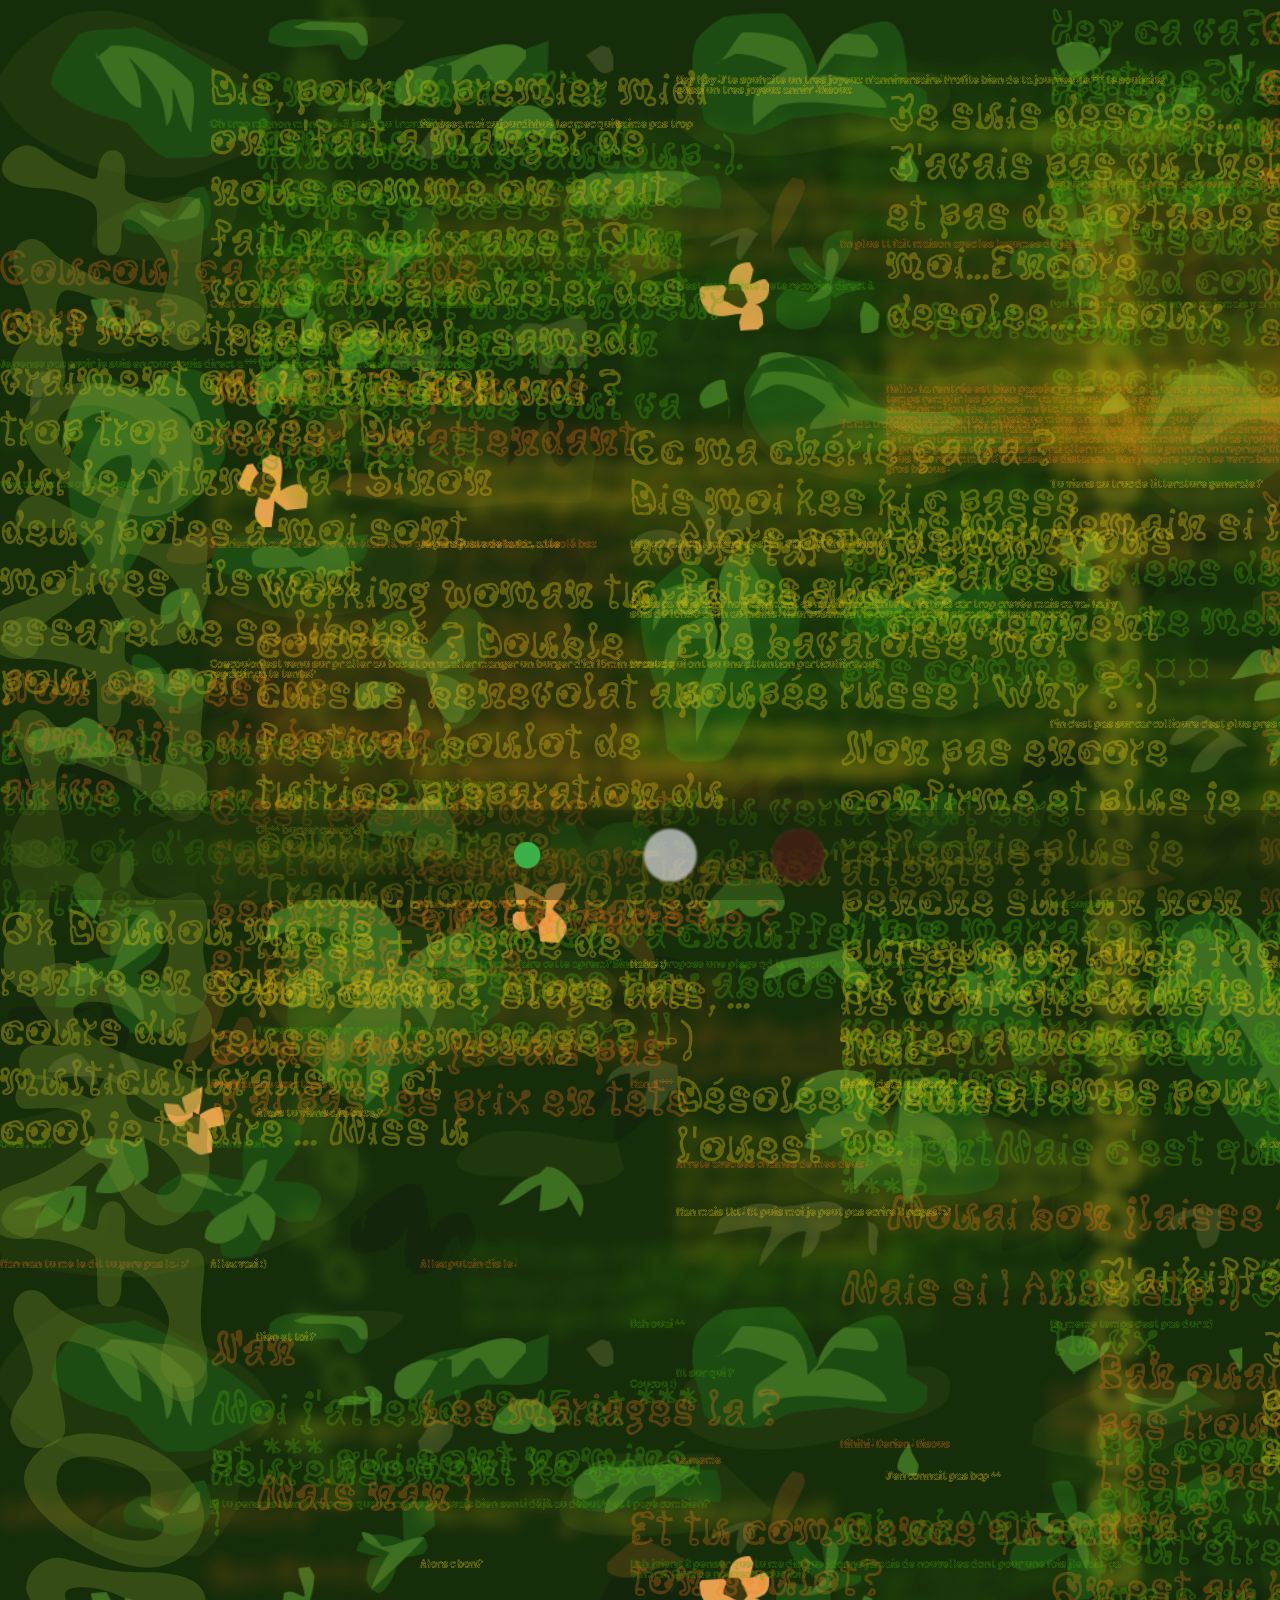
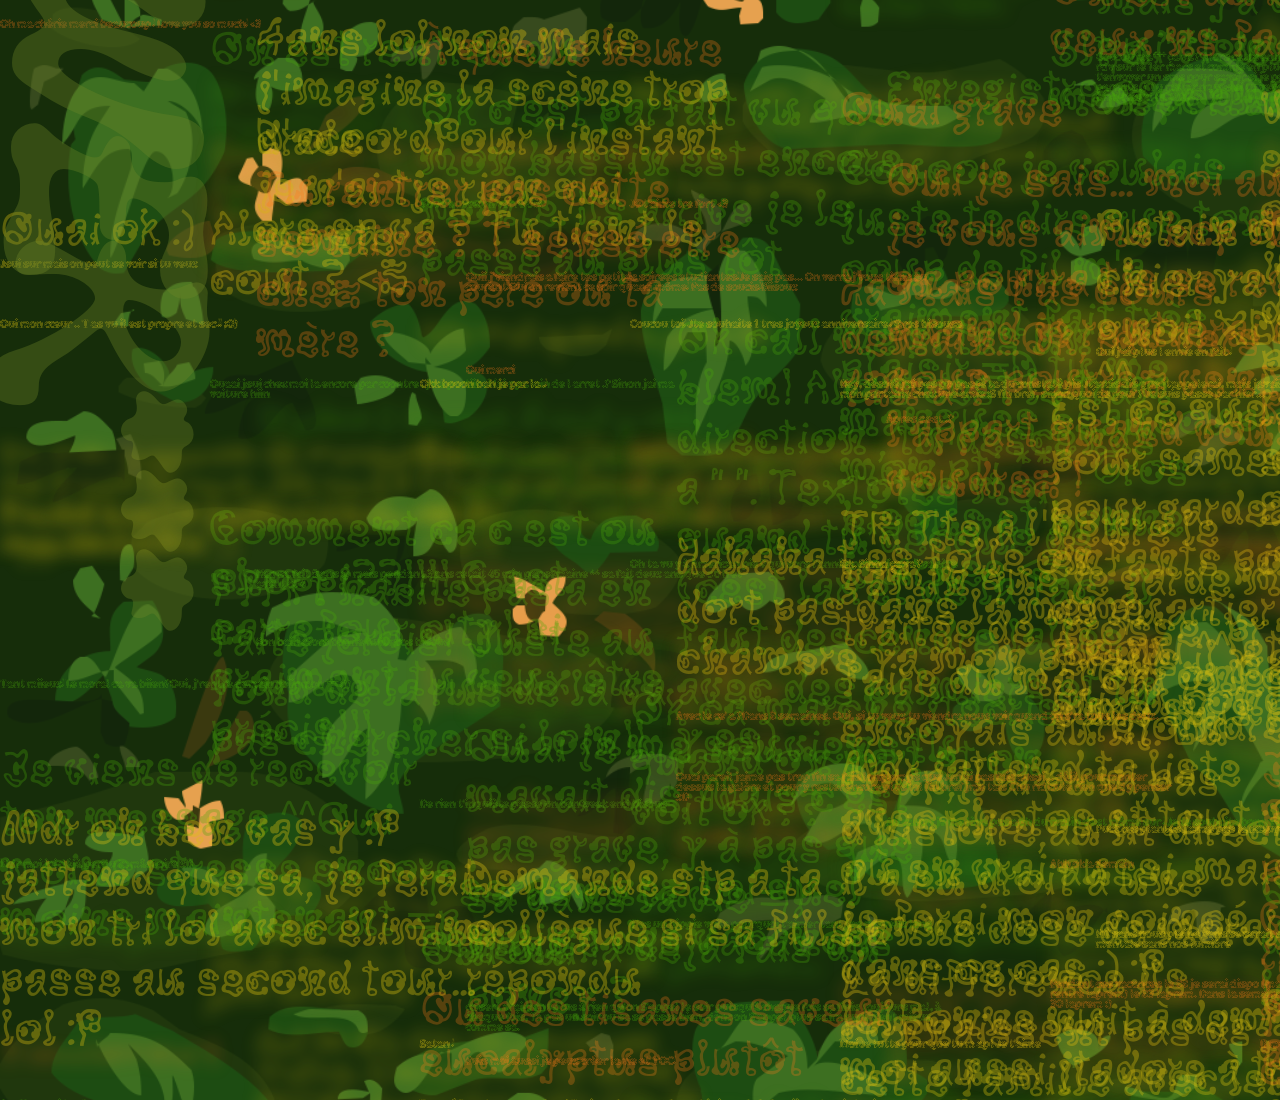
<file: index.html>
<!DOCTYPE HTML>
<html>
<head>
<meta http-equiv="Content-Type" content="text/html; charset=utf-8">

<!-- empêcher le référencement -->
<meta name="robots" content="noindex, nofollow, noarchive">

<title>fenetre</title>

<!-- pour les mobiles -->
<meta name="viewport" content="width=device-width,user-scalable=yes,initial-scale=1.0" />

<!-- style -->
<link rel="stylesheet" href="css/reset.css">
<link rel="stylesheet" href="css/style.css">

<!-- js -->
<script type="text/javascript" src="js/p5.min.js"></script>
<script type="text/javascript" src="js/sketch.js"></script>
<script type="text/javascript" src="js/outils.js"></script>



<body>
   <header>
    
    <h1>    
    <a href="index2.html" ><img src="bouton2.png" > </a>
     </h1> 

     <h6>
   <a href="index3.html" ><img src="bouton3.png" > </a>
     </h6> 

     <h7>
         <a href="index.html" ><img src="bouton1.png" > </a>
     </h7>

   </header>
    

   
    
    <!-- <h3> VERS LE 3 
    <a href="index3.html" ><img src="FLEURE.png" alt="fleur1"> </a>
    </h3> -->
    <section id="sms">

         

    <p2 > 
        FLORFLEURFLOWER***
    </p2>
<p3>
    °°°°°°°°°°°°°°°°°°°°°°°°°
</p3>
<p4>
    °°°°°°°°°°°°°°°°°°°°°°°°°
</p4>
<p5>
    °*°*°*°*°*°*°*°*°*°*°*°*°*°*°*°*°*°*°*°
</p5>
<p6>
    °*°*°*°*°*°*°*°*°*°*°*°*°*°*°*°*°*°*°*°
</p6>
    </section>
</body>
</file>
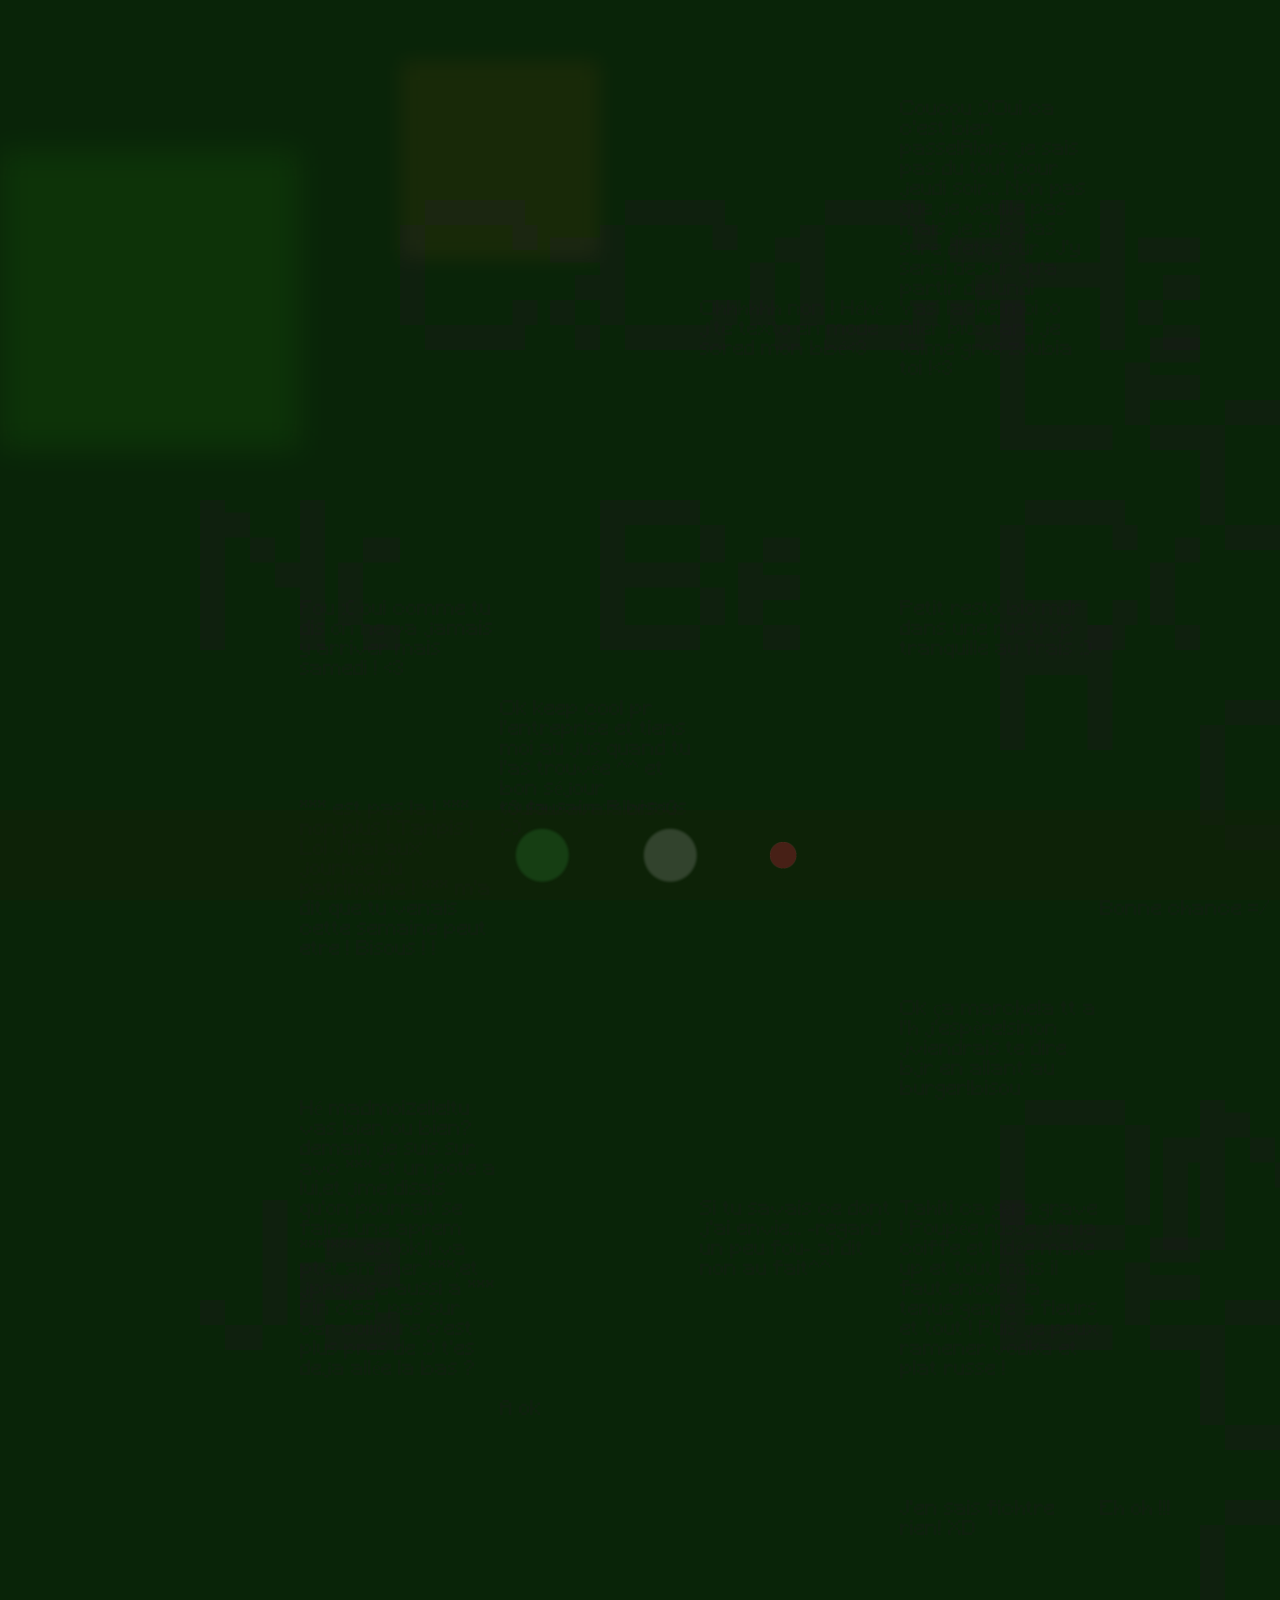
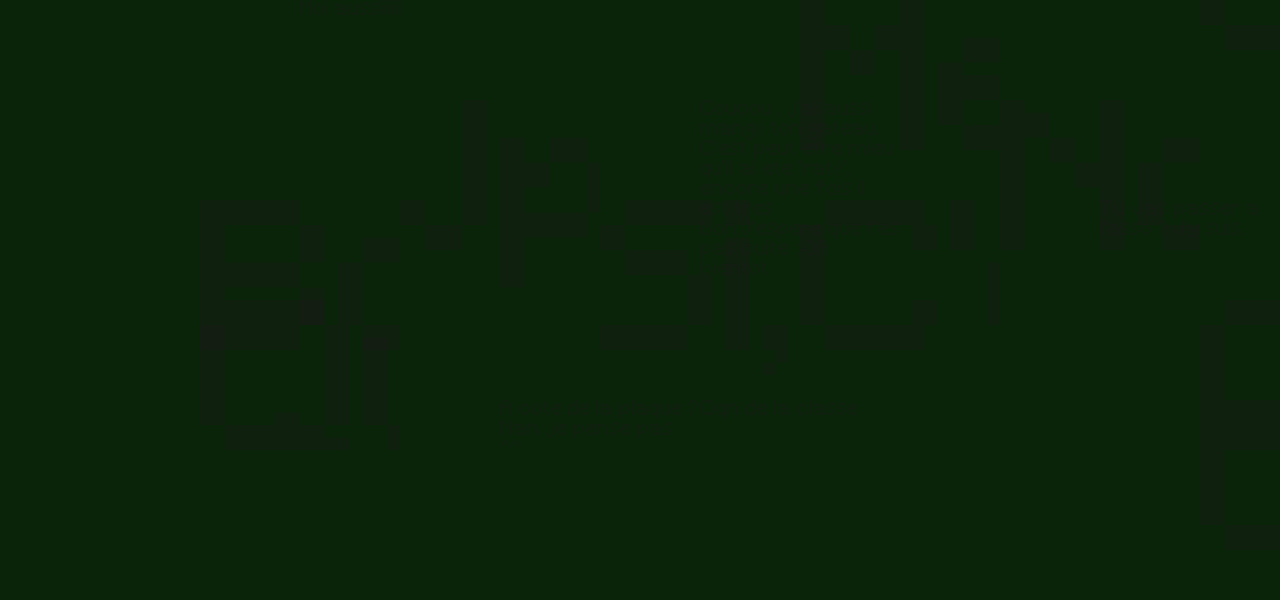
<file: index3.html>
<!DOCTYPE HTML>
<html>
<head>
<meta http-equiv="Content-Type" content="text/html; charset=utf-8">

<!-- empêcher le référencement -->
<meta name="robots" content="noindex, nofollow, noarchive">

<title>fenetre</title>

<!-- pour les mobiles -->
<meta name="viewport" content="width=device-width,user-scalable=yes,initial-scale=1.0" />

<!-- style -->
<link rel="stylesheet" href="css/reset.css">
<link rel="stylesheet" href="css/style3.css">

<!-- js -->
<script type="text/javascript" src="js/p5.min.js"></script>
<script type="text/javascript" src="js/sketch3.js"></script>
<script type="text/javascript" src="js/outils.js"></script>



<body>
    <header>
    <h1> 
    <a href="index.html" ><img src="bouton1.png" alt="icondu1"> </a>
    </h1>
    <h6>
         <a href="index2.html" ><img src="bouton2.png" alt="icondu1"> </a>
    </h6>
    <h7>
         <a href="index3.html" ><img src="bouton3.png" > </a>
     </h7>
    </header>
    <h3>
        
    </h3>
    <h2>

    </h2>
    
    <!-- <h3> VERS LE 2
    <a href="index2.html" ><img src="FLEURE.png" alt="fleur1"> </a>
    </h3> -->
</body>
</file>
<file: css/style.css>
/* h2{
   position: relative;
   font-family : "Ancial-Regular";
   color : rgb(138, 4, 71);
   top: auto;
   font-size : 60vw;
   
} */


/*
 .titreViolet{
   color : purple;
    font-size: 25px
}  


*/
main{
   display : none;
   
} 


h2 {
     position:fixed;
   top: 500px;;
   left: 800px;
   width: 200px;
   height: auto;
    z-index: 9999;
    animation: balance 4s infinite ease-in-out;
}


@keyframes balance {
    0% {
         
        transform: rotate(-30deg);
        
    }
    50% {
        transform: rotate(30deg);
        opacity: 0.5;
        filter:blur(10px)
        
        
    }
    100% {
        transform: rotate(-30deg);
    }
}


/* img{
   width : 1000px;
    
} */

.grand{
   
   font-size : 50px;
   font-family : "kaerukaeru";
   cursor: url(../fleur4.cur), pointer;
  animation: gigote3 10s infinite;
}
@keyframes gigote3 {
    0% { transform: translate(-5px,-20px) rotate(-0deg); 
   opacity: 0.2;
}
   25% {
       transform: translate(1px,-1px) rotate(2deg); 
       opacity: 0.3;
      } 
   35%{
      opacity: 0.7;
   }
   45%{
      opacity:0.3
   }
    50% { transform: translate(-25px,20px) rotate(0deg); 
         opacity: 0.5;
   }
   75%{
       transform: translate(10px,20px) rotate(0deg);
       opacity: 0.1;
   }
    /* 75% { transform: translate(1px,1px) rotate(2deg); } */
    100% { transform: translate(-5px,-20px) rotate(-0deg); 
   opacity: 0.2;
}
}


.moyen{
   
   font-size : 10px;
   font-family : "FlorDeRuina";
   cursor: url(../fleur3.cur), pointer;
  animation: gigote2 5s infinite;
}

@keyframes gigote2 {
    0% { transform: translate(0px,0px) rotate(-0deg); 
   opacity: 0;
}
    /* 25% { transform: translate(1px,-1px) rotate(2deg); } */
    50% { transform: translate(-50px,0px) rotate(0deg); 
         opacity: 1;
         font-size: 13px;
   }
    /* 75% { transform: translate(1px,1px) rotate(2deg); } */
    100% { transform: translate(0px,0px) rotate(-0deg); 
   opacity: 0;
}
}

.petit{
  
   font-size : 30px;
  font-family: "Nudles";
  cursor : url(../fleur1.cur), pointer;
  filter: blur(8px);
  animation: gigote 5s infinite ease-in-out;
  


}

@keyframes gigote {
    0% { transform: translate(0px,0px) rotate(20deg); width: 250px;}
    /* 25% { transform: translate(0px,0px) rotate(-60deg); } */ 
    50% { transform: translate(0px,0px) rotate(-20deg); width: 500px; }
    /* 75% { transform: translate(0px,0px) rotate(2deg); } */ 
    100% { transform: translate(0px,0px) rotate(20deg); width: 250px; }
}
.grand:hover{
   /* transform: rotate(20deg); */
   color : rgb(7, 34, 4);
   filter:blur(10px)
}



.moyen:hover{
   color : rgb(20, 32, 3);
filter:blur(10px)
}

.petit:hover{
   color : rgb(13, 29, 2);
   filter:blur(10px)
}  

.rouge{
   color : rgba(255, 120, 24, 0.282);
   
}
.bleu{
   color : rgba(71, 167, 11, 0.305);
}
.vert{
   color : rgba(220, 193, 17, 0.356);
}

/* .rotation1{
   transform: rotate(10deg);
} 
.rotation2{
   transform: rotate(-10deg);
}
.rotation3{
   transform: rotate(20deg);
} */

.borderRadius1{
   border-radius: 20px;
}
.borderRadius2{
   border-radius: 50px;
}
.borderRadius3{
   border-radius: 80px;
}
.grandeMarge{
   position : relative;
   left : 20vw;
   right: 20vw;
}

@font-face {
  font-family: "Nudles"; /*choix du mot clef */
  src: url("../Nudles-Fat.woff2")  /*attention il faut bien ajouter '../' si besoin */
}

@font-face {
   font-family: "FlorDeRuina";
   src: url("../FlorDeRuina-Ruina.woff2")
}

@font-face {
   font-family: "kaerukaeru";
   src: url("../kaerukaeru-Regular.woff2")
}
@font-face{
   font-family: "splatunk";
   src: url("../Splatink_PERSONAL_USE_ONLY.otf")
}

h1{
   filter:blur(1px);
   opacity: 0.8;
   position:fixed; 
   width: 60px;
   bottom:15px;
   height: auto; 
   left: 50%;
   z-index: 9998;
}

h6{
   filter:blur(1px);
   opacity: 0.8;
   position:fixed; 
   width: 60px;
   bottom:15px;
   height: auto; 
   left: 60%;
   z-index: 9999;
}

h7{
   
   position:fixed; 
   width: 30px;
   bottom:30px;
   height: auto; 
   left: 40%;
   z-index: 9999;
   animation: brille 1s infinite ease-in-out;
}

@keyframes brille{
   0% {
         opacity:0.5;
        filter:blur(0);
        
    }
    50% {
        opacity:1;
        filter:blur(3px);
        
        
        
        
    }
    100% {
        opacity:0.5;
        filter:blur(0);
        
    }

}
header{
   background-color: rgba(28, 44, 9, 0.447);
   position: fixed;
   height: 90px;
   width: 100%;
   bottom: 0px;
   z-index: 9999;
}

body{
    cursor: url(../fleur2.cur), pointer;
}
#sms {
  
   /* cursor : url(../dauphin.png), pointer; */
 


   background-image: url(../buisson.png);
   background-size: 2300px;
   
   /* background-repeat: no-repeat; */
   
  
  display: grid;
  grid-template-columns: repeat(10,200px);
  gap: 10px;
  grid-auto-rows:50px;
  height: 300vh;
  overflow-y: hidden;

}


p {
   
   height : 500px;
   width : 500px;
   /* display : flex;
   justify-content : center;
   align-items : center;
   position : absolute; */
   top : 2px;
   color : rgb(255, 41, 91);

   animation-name: couleur; /*renseigner ici le nom de l'anim*/
   animation-duration: 5s; /*durée totale d'une itération de l'animation en seconde*/
   animation-iteration-count: 1; /*nombre d'itération de l'animation*/
   animation-direction:reverse;/*lire l'animation dans un sens puis dans l'autre*/
   animation-fill-mode: forwards;/*si l'animation doit se terminer elle garde sa valeur finale*/
	animation-delay : 0s;/*faire démarer une animation un peu en retard*/

   

}

p2 {
   color: rgba(111, 136, 41, 0.349);
   font-family: "splatunk";
   margin-top: 160px;
   margin-left: 200px;
   transform: rotate(90deg);
   font-size: 200px;
   display :grid;
   grid-template-columns: repeat(1000,1000px);
   animation: anim2 15s infinite ease-in-out;

}

p3{
   color: rgba(255, 222, 35, 0.233);
   filter:blur(5px);
   font-family: "splatunk";
   margin-top: 160px;
   margin-left: 900px;
   transform: rotate(90deg);
   font-size: 160px;
   display :grid;
   grid-template-columns: repeat(1000,5000px);
   animation: anim2 15s infinite reverse;
}

p4{
   color: rgba(255, 222, 35, 0.233);
   filter:blur(5px);
   font-family: "splatunk";
   margin-top: 160px;
   margin-left: 900px;
   transform: rotate(90deg);
   font-size: 160px;
   display :grid;
   grid-template-columns: repeat(1000,5000px);
   animation: anim2 10s infinite reverse;

}

p5{
   color: rgba(255, 123, 35, 0.233);
   filter:blur(6px);
   font-family: "splatunk";
   margin-top: 160px;
   margin-left: 1200px;
   transform: rotate(90deg);
   font-size: 140px;
   display :grid;
   grid-template-columns: repeat(1000,5000px);
   animation: anim2 7s infinite;

}

p6{
   color: rgba(80, 128, 17, 0.233);
   filter:blur(6px);
   font-family: "splatunk";
   margin-top: 160px;
   margin-left: -1200px;
   transform: rotate(90deg);
   font-size: 140px;
   display :grid;
   grid-template-columns: repeat(1000,5000px);
   animation: anim2 7s infinite;

}

@keyframes anim2 {
    0% {
        transform: translate(0px,-200px) rotate(90deg);
        opacity: 0;
        

    }
    15% {
      opacity:1;
      
    }
    50%{
      
    }
    85%{
      opacity: 1;
      
    }
    100% {
        transform: translate(0px,800px) rotate(90deg);
        opacity: 0;
        
    }
}

/* @keyframes couleur {
   from {
      background-color: rgb(97, 78, 56, 0.5);
   }
   to {
      background-color: rgba(167, 131, 85, 0.5);
   }
} */
</file>
<file: css/style3.css>
/* h2{
   position: relative;
   font-family : "Ancial-Regular";
   color : rgb(138, 4, 71);
   top: auto;
   font-size : 60vw;
   
} */


/*
 .titreViolet{
   color : purple;
    font-size: 25px
}  


*/
main{
   display : none;
   
} 




                                                            h3{
                                                               width: 200px;
                                                               height: 200px;
                                                               
                                                               background-color: rgba(143, 86, 0, 0.116);
                                                               mix-blend-mode:lighten;
                                                               filter:blur(10px);
                                                               
                                                               position: fixed;
                                                               top: 60px;
                                                               left: 400px;
                                                               z-index: -20;
                                                               
                                                               
                                                               animation: deplacement2 18s infinite reverse ease-in-out;
                                                              
                                                               
                                                            
                                                            }

                                                             h2{
                                                               margin-left: 0px;
                                                               width: 300px;
                                                               height: 300px;
                                                               
                                                               background-color: rgba(36, 121, 10, 0.185);
                                                               mix-blend-mode:lighten;
                                                               filter:blur(15px);
                                                               
                                                               position: fixed;
                                                               top: 150px;
                                                               left: 0px;
                                                               z-index: -20;
                                                               
                                                               
                                                               animation: deplacement1 15s infinite ease-in-out;
                                                               
                                                               
                                                            
                                                            }
@keyframes deplacement2 {
   0% {
      margin-top: -300px;
   }
   
   100% {
      margin-top: 120%;
   }
}


@keyframes deplacement1 {
   0% {
      margin-left: -300px;
   }
   
   100% {
      margin-left: 120%;
   }
}



h1{
   filter:blur(1px);
   opacity: 0.2;
   position:fixed; 
   width: 60px;
   bottom:15px;
   height: auto; 
   left: 40%;
   z-index: 9998;
} 

h6{
   filter:blur(1px);
   opacity: 0.2;
   position:fixed; 
   width: 60px;
   bottom:15px;
   height: auto; 
   left: 50%;
   z-index: 9998;
}

h7{
   position:fixed; 
   width: 30px;
   bottom:30px;
   height: auto; 
   left: 60%;
   z-index: 9998;
   animation: brille 1s infinite ease-in-out;
}

@keyframes brille{
   0% {
         opacity:0.5;
        filter:blur(0);
        
    }
    50% {
        opacity:1;
        filter:blur(3px);
        
        
        
        
    }
    100% {
        opacity:0.5;
        filter:blur(0);
        
    }

}

header{
   background-color: rgba(18, 33, 7, 0.447);
   position: fixed;
   height: 90px;
   width: 100%;
   bottom: 0px;
   z-index: 9999;
}


@keyframes balance {
    0% {
        transform: rotate(-50deg);
        
    }
    50% {
        transform: rotate(50deg);
        opacity: 0.5
        
    }
    100% {
        transform: rotate(-50deg);
    }
}



img{
   width : relative;
    
}

.grand{
   margin-left: 200px;
   margin-top:100px ;
   
   font-size : 200px;
   font-family : "Minecraft";
   cursor: url(../curseur.png), pointer;
  animation: couleur1 20s infinite ease-in-out; ;
}

.moyen{
   
   margin-top:100px;
   font-size : 20px;
   font-family : "Minecraft";
   cursor: url(../curseur.png), pointer;
  
   animation: couleur2 10s infinite ease-in-out; ;
}
@keyframes couleur1 {
   0% {
      background-color : rgba(117, 13, 13, 0.267);
   }
   25% {
      background-color : rgba(219, 171, 13, 0);  
   }
   50% {
      background-color : rgba(95, 83, 14, 0.342);  
   }
   100% {
       background-color : rgba(117, 13, 13, 0.267);
   }
}
.grand, .moyen
{
   mix-blend-mode:exclusion;
}


@keyframes couleur2 {
   0% {
      background-color : rgba(42, 117, 13, 0.178);
   }
   50% {
      background-color : rgba(14, 15, 95, 0.205);  
   }
   100% {
       background-color : rgba(42, 117, 13, 0.178);
   }
}
.grand:hover, .moyen:hover{
   
   animation: seclairer 1s;

}

@keyframes seclairer {
   0% {color: rgba(165, 42, 42, 0);

      
   }
   50% {
       color: rgba(51, 170, 36, 0.308);
       
   }
   100% {color: rgba(165, 42, 42, 0);
      
   }
}

.rouge{
   mix-blend-mode: hue;  
}

.bleu{  
   mix-blend-mode:difference;
}

/* @keyframes couleur2 {
   0% {
      color : rgb(148, 24, 24);
   }
   50% {
      color : rgb(219, 171, 13);  
   }
   100% {
      color : rgb(216, 57, 29);
   }

} */

/* @keyframes couleur1 {
   0% {
      color : rgb(220, 17, 17);
   }
   25% {
      color : rgb(235, 194, 11);
   }
   50% {
      color : rgb(71, 167, 11);  
   }
   75% {
      color : rgb(24, 182, 255);
   }
   100% {
      color : rgba(174, 35, 255, 0.698);
   }
} */
/* .rotation1{
   transform: rotate(10deg);
} 
.rotation2{
   transform: rotate(-10deg);
}
.rotation3{
   transform: rotate(20deg);
} */

@font-face {
   font-family: "Minecraft";
   src: url("../Minecraft.ttf");
}
@font-face {
   font-family: "Tequila";
   src: url("../TEQUILA_.TTF");
}
@font-face {
   font-family: "RawNotice";
   src: url("../RawNotice.ttf");
}
@font-face {
   font-family: "RIOT!";
   src: url("../RIOTfont1.ttf");
}

@font-face {
  font-family: "Nudles"; /*choix du mot clef */
  src: url("../Nudles-Fat.woff2")  /*attention il faut bien ajouter '../' si besoin */
}

@font-face {
   font-family: "FlorDeRuina";
   src: url("../FlorDeRuina-Ruina.woff2")
}

@font-face {
   font-family: "kaerukaeru";
   src: url("../kaerukaeru-Regular.woff2")
}



body {
   cursor: url(../curseur.png), pointer;
   /* cursor : url(../dauphin.png), pointer; */
 

   animation: fond 10s infinite alternate ease-in-out;
   background-color: rgb(9, 36, 8);
   background-size: 2300px;
   /* background-repeat: no-repeat; */
   
  ;
  display: grid;
  grid-template-columns: repeat(10,200px);
  gap: 0px;
  grid-auto-rows:100px;

}
@keyframes fond {
  0% {
    background-color: rgb(2, 19, 2);
  }
  50% {
    background-color: rgb(4, 19, 13);
  }
  100% {
    background-color: rgb(8, 20, 44);
  }
}

p {
   
   margin-left:300px;
   height : 200px;
   width : 200px;
   /* display : flex;
   justify-content : center;
   align-items : center;
   position : absolute; */
   top : 20px;
   color : rgba(0, 0, 0, 0.368);

   /*
   animation-duration: 5s;
   animation-iteration-count: 1; 
   animation-direction:reverse;
   animation-fill-mode: forwards;
	animation-delay : 0s; */ 

   overflow: hidden;

}

/* @keyframes couleur {
   from {
      background-color: rgb(97, 78, 56, 0.5);
   }
   to {
      background-color: rgba(167, 131, 85, 0.5);
   }
} */
</file>
